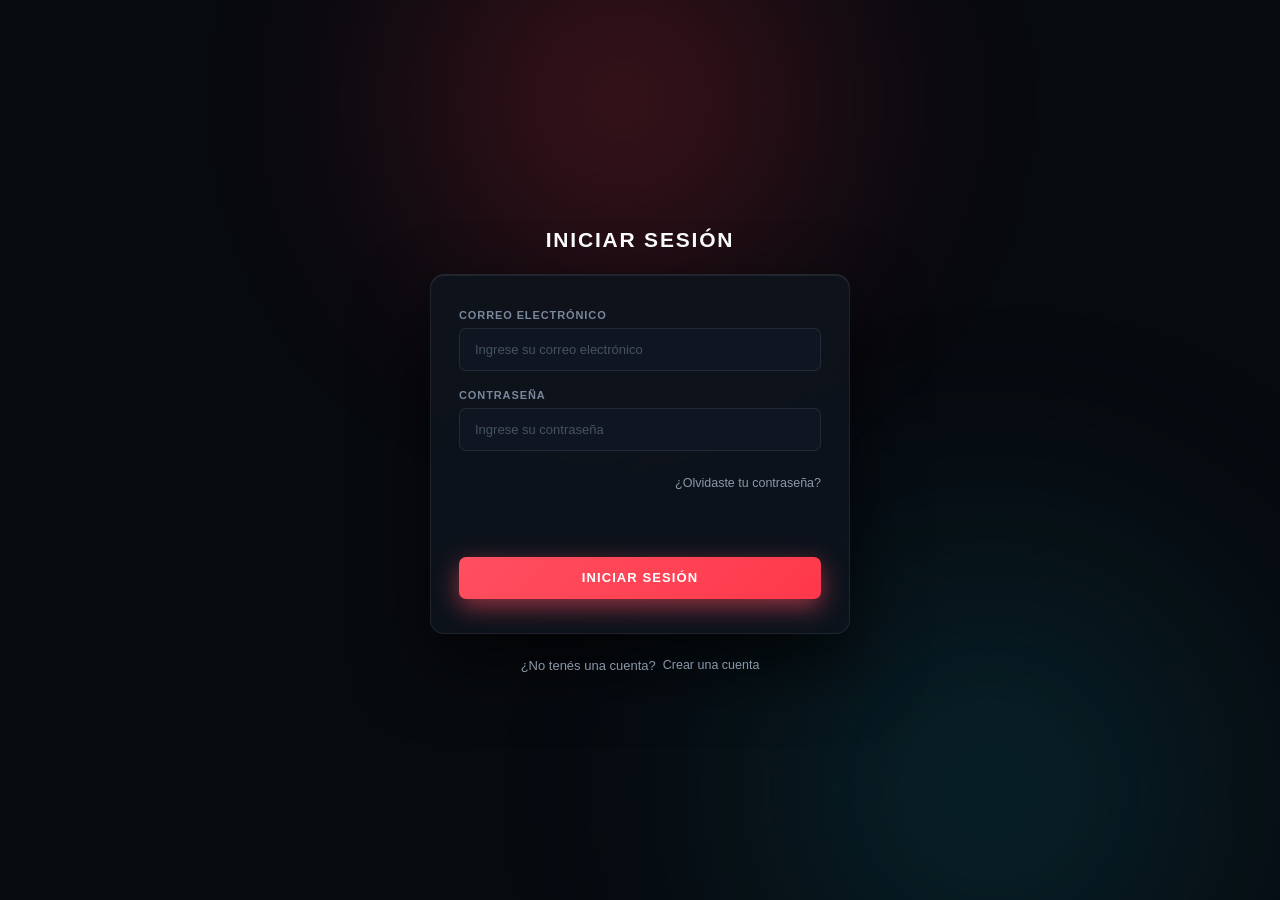
<file: frontend/index.html>
<!DOCTYPE html>
<html lang="es">
<head>
    <meta charset="UTF-8">
    <meta name="viewport" content="width=device-width, initial-scale=1.0">
    <title>RappiYa - Inicio de sesión</title>
    <link rel="stylesheet" href="css/style.css">
</head>
<body>
    <header>
        <h1>Iniciar sesión</h1>
    </header>
    <main>
        <div class="form">
            <form id="loginForm" novalidate>
                <label for="email">Correo electrónico</label>
                <input type="email" id="email" name="email" placeholder="Ingrese su correo electrónico">
                <span class="error-msg" id="error-email"></span>

                <label for="password">Contraseña</label>
                <input type="password" id="password" name="password" placeholder="Ingrese su contraseña">
                <span class="error-msg" id="error-password"></span>

                <div class="forgot-password">
                    <a href="recuperarpass.html">¿Olvidaste tu contraseña?</a>
                </div>

                <p id="mensaje"></p>

                <button type="submit">Iniciar sesión</button>
            </form>
        </div>
        <div class="account-link">
            <span>¿No tenés una cuenta?</span>
            <a href="registro.html">Crear una cuenta</a>
        </div>
    </main>
    <footer></footer>

    <script src="js/api.js"></script>
<script>
        const formulario = document.getElementById("loginForm");
        const mensajeGeneral = document.getElementById("mensaje");

        const inputEmail = document.getElementById("email");
        const inputPassword = document.getElementById("password");

        const errorEmail = document.getElementById("error-email");
        const errorPassword = document.getElementById("error-password");

        function mostrarError(input, span, texto) {
            input.classList.add("input-error");
            span.textContent = texto;
            span.classList.add("activo");
        }

        function limpiarError(input, span) {
            input.classList.remove("input-error");
            span.textContent = "";
            span.classList.remove("activo");
        }

        inputEmail.addEventListener("input", () => limpiarError(inputEmail, errorEmail));
        inputPassword.addEventListener("input", () => limpiarError(inputPassword, errorPassword));

        formulario.addEventListener("submit", async (event) => {
            event.preventDefault();
            mensajeGeneral.textContent = "";
            mensajeGeneral.className = "";

            let hayErrores = false;

            if (inputEmail.value.trim() === "") {
                mostrarError(inputEmail, errorEmail, "Ingresá tu correo electrónico");
                hayErrores = true;
            }

            if (inputPassword.value === "") {
                mostrarError(inputPassword, errorPassword, "Ingresá tu contraseña");
                hayErrores = true;
            }

            if (hayErrores) return;

            try {
                const respuesta = await apiFetch(`${window.RAPPIYA_API}/login`, {
                    method: "POST",
                    headers: { "Content-Type": "application/json" },
                    body: JSON.stringify({
                        email: inputEmail.value.trim(),
                        password: inputPassword.value
                    })
                });

                const datos = await respuesta.json();

                if (datos.success) {
                    mensajeGeneral.className = "exito";
                    mensajeGeneral.textContent = `¡Bienvenido/a, ${datos.usuario.nombre}! Redirigiendo...`;
                    sessionStorage.setItem("usuario", JSON.stringify(datos.usuario));
                    formulario.reset();
                    setTimeout(() => {
                        window.location.href = "panel.html";
                    }, 1000);
                } else {
                    mensajeGeneral.className = "error";
                    mensajeGeneral.textContent = datos.message;
                    inputPassword.value = "";
                }
            } catch (error) {
                mensajeGeneral.className = "error";
                mensajeGeneral.textContent = "No se pudo conectar con el servidor";
            }
        });
    </script>
</body>
</html>
</file>
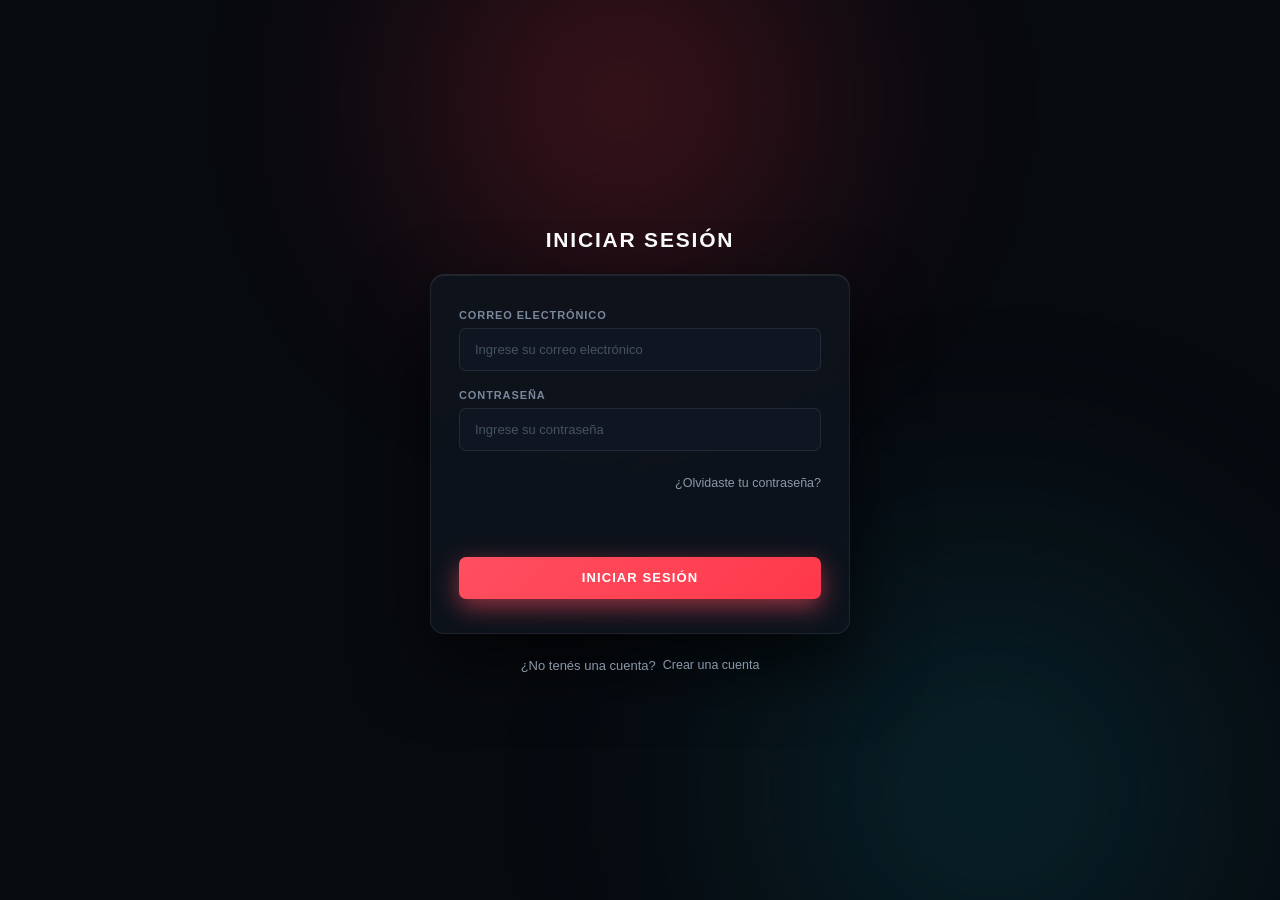
<file: home/index.html>
<!DOCTYPE html>
<html lang="es">
<head>
    <meta charset="UTF-8">
    <meta name="viewport" content="width=device-width, initial-scale=1.0">
    <title>RappiYa - Inicio de sesión</title>
    <link rel="stylesheet" href="style.css">
</head>
<body>
    <header>
        <h1>Iniciar sesión</h1>
    </header>
    <main>
        <div class="form">
            <form id="loginForm" novalidate>
                <label for="email">Correo electrónico</label>
                <input type="email" id="email" name="email" placeholder="Ingrese su correo electrónico">
                <span class="error-msg" id="error-email"></span>

                <label for="password">Contraseña</label>
                <input type="password" id="password" name="password" placeholder="Ingrese su contraseña">
                <span class="error-msg" id="error-password"></span>

                <div class="forgot-password">
                    <a href="recuperarpass.html">¿Olvidaste tu contraseña?</a>
                </div>

                <p id="mensaje"></p>

                <button type="submit">Iniciar sesión</button>
            </form>
        </div>
        <div class="account-link">
            <span>¿No tenés una cuenta?</span>
            <a href="registro.html">Crear una cuenta</a>
        </div>
    </main>
    <footer></footer>

    <script>
        const formulario = document.getElementById("loginForm");
        const mensajeGeneral = document.getElementById("mensaje");

        const inputEmail = document.getElementById("email");
        const inputPassword = document.getElementById("password");

        const errorEmail = document.getElementById("error-email");
        const errorPassword = document.getElementById("error-password");

        function mostrarError(input, span, texto) {
            input.classList.add("input-error");
            span.textContent = texto;
            span.classList.add("activo");
        }

        function limpiarError(input, span) {
            input.classList.remove("input-error");
            span.textContent = "";
            span.classList.remove("activo");
        }

        inputEmail.addEventListener("input", () => limpiarError(inputEmail, errorEmail));
        inputPassword.addEventListener("input", () => limpiarError(inputPassword, errorPassword));

        formulario.addEventListener("submit", async (event) => {
            event.preventDefault();
            mensajeGeneral.textContent = "";
            mensajeGeneral.className = "";

            let hayErrores = false;

            if (inputEmail.value.trim() === "") {
                mostrarError(inputEmail, errorEmail, "Ingresá tu correo electrónico");
                hayErrores = true;
            }

            if (inputPassword.value === "") {
                mostrarError(inputPassword, errorPassword, "Ingresá tu contraseña");
                hayErrores = true;
            }

            if (hayErrores) return;

            try {
                const respuesta = await fetch("http://localhost:3000/login", {
                    method: "POST",
                    headers: { "Content-Type": "application/json" },
                    body: JSON.stringify({
                        email: inputEmail.value.trim(),
                        password: inputPassword.value
                    })
                });

                const datos = await respuesta.json();

                if (datos.success) {
                    mensajeGeneral.className = "exito";
                    mensajeGeneral.textContent = `¡Bienvenido/a, ${datos.usuario.nombre}!`;
                    sessionStorage.setItem("usuario", JSON.stringify(datos.usuario));
                    formulario.reset();
                } else {
                    mensajeGeneral.className = "error";
                    mensajeGeneral.textContent = datos.message;
                    inputPassword.value = "";
                }
            } catch (error) {
                mensajeGeneral.className = "error";
                mensajeGeneral.textContent = "No se pudo conectar con el servidor";
            }
        });
    </script>
</body>
</html>
</file>
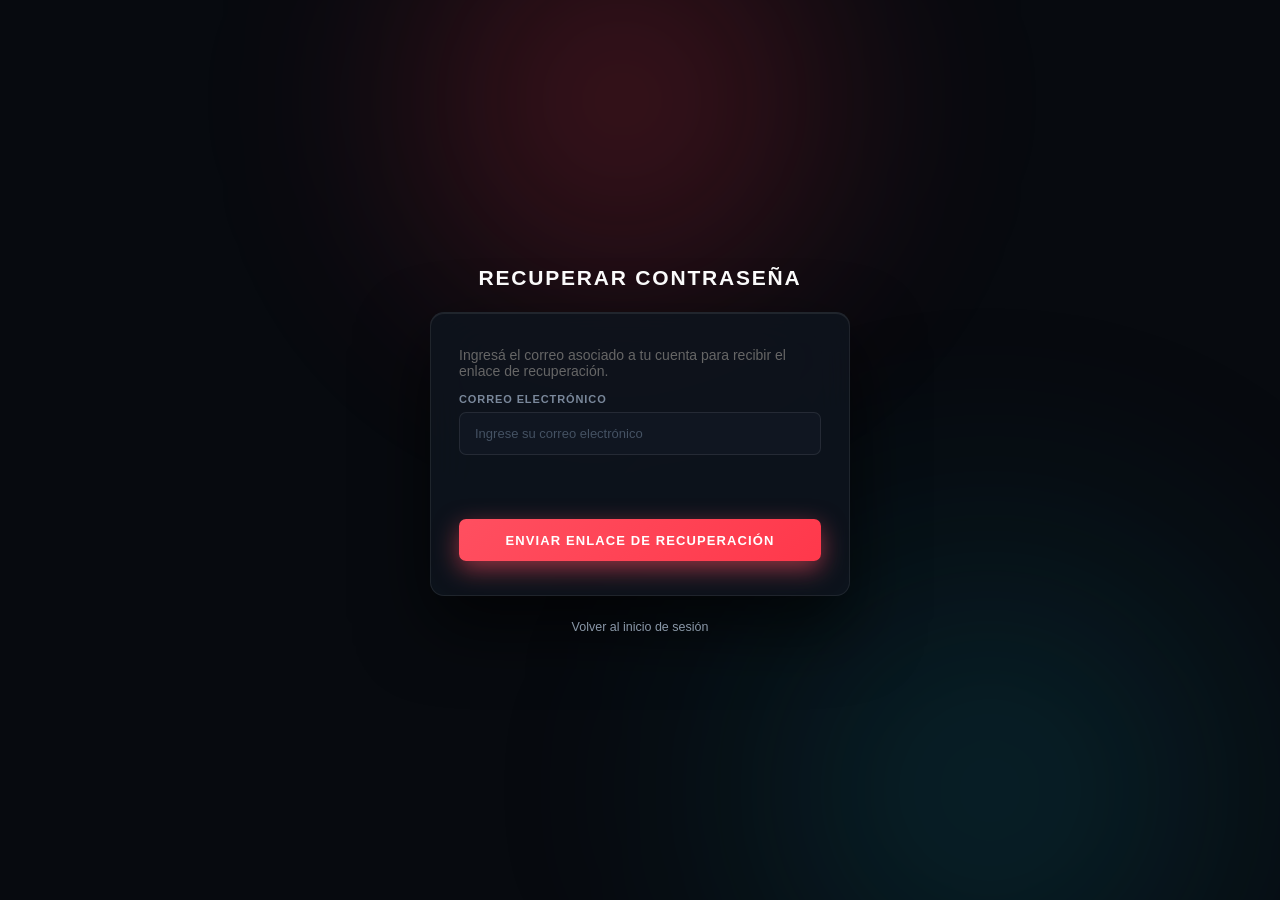
<file: frontend/recuperarpass.html>
<!DOCTYPE html>
<html lang="es">
<head>
    <meta charset="UTF-8">
    <meta name="viewport" content="width=device-width, initial-scale=1.0">
    <title>RappiYa - Recuperar contraseña</title>
    <link rel="stylesheet" href="css/style.css">
</head>
<body>
    <header>
        <h1>Recuperar contraseña</h1>
    </header>
    <main>
        <div class="form">
            <form id="recuperarForm" novalidate>
                <p style="font-size: 14px; margin-top: 0; color: #666;">
                    Ingresá el correo asociado a tu cuenta para recibir el enlace de recuperación.
                </p>
                <label for="email">Correo electrónico</label>
                <input type="email" id="email" name="email" placeholder="Ingrese su correo electrónico">
                <span class="error-msg" id="error-email"></span>

                <p id="mensaje"></p>

                <button type="submit">Enviar enlace de recuperación</button>
            </form>
        </div>
        <div class="account-link">
            <a href="index.html">Volver al inicio de sesión</a>
        </div>
    </main>
    <footer></footer>

    <script src="js/api.js"></script>
<script>
        const formulario = document.getElementById("recuperarForm");
        const mensajeGeneral = document.getElementById("mensaje");
        const inputEmail = document.getElementById("email");
        const errorEmail = document.getElementById("error-email");

        inputEmail.addEventListener("input", () => {
            inputEmail.classList.remove("input-error");
            errorEmail.textContent = "";
            errorEmail.classList.remove("activo");
        });

        formulario.addEventListener("submit", async (event) => {
            event.preventDefault();
            mensajeGeneral.textContent = "";
            mensajeGeneral.className = "";

            const correo = inputEmail.value.trim();
            const patronEmail = /^[\w\.-]+@[\w\.-]+\.\w+$/;

            if (correo === "") {
                inputEmail.classList.add("input-error");
                errorEmail.textContent = "Ingresá un correo electrónico";
                errorEmail.classList.add("activo");
                return;
            }

            if (!patronEmail.test(correo)) {
                inputEmail.classList.add("input-error");
                errorEmail.textContent = "El formato del correo no es válido";
                errorEmail.classList.add("activo");
                return;
            }

            try {
                const respuesta = await apiFetch(`${window.RAPPIYA_API}/recuperar`, {
                    method: "POST",
                    headers: { "Content-Type": "application/json" },
                    body: JSON.stringify({ email: correo })
                });

                const datos = await respuesta.json();
                mensajeGeneral.className = datos.success ? "exito" : "error";
                mensajeGeneral.textContent = datos.message;

                if (datos.success) {
                    formulario.reset();
                }
            } catch (error) {
                mensajeGeneral.className = "error";
                mensajeGeneral.textContent = "No se pudo conectar con el servidor";
            }
        });
    </script>
</body>
</html>
</file>
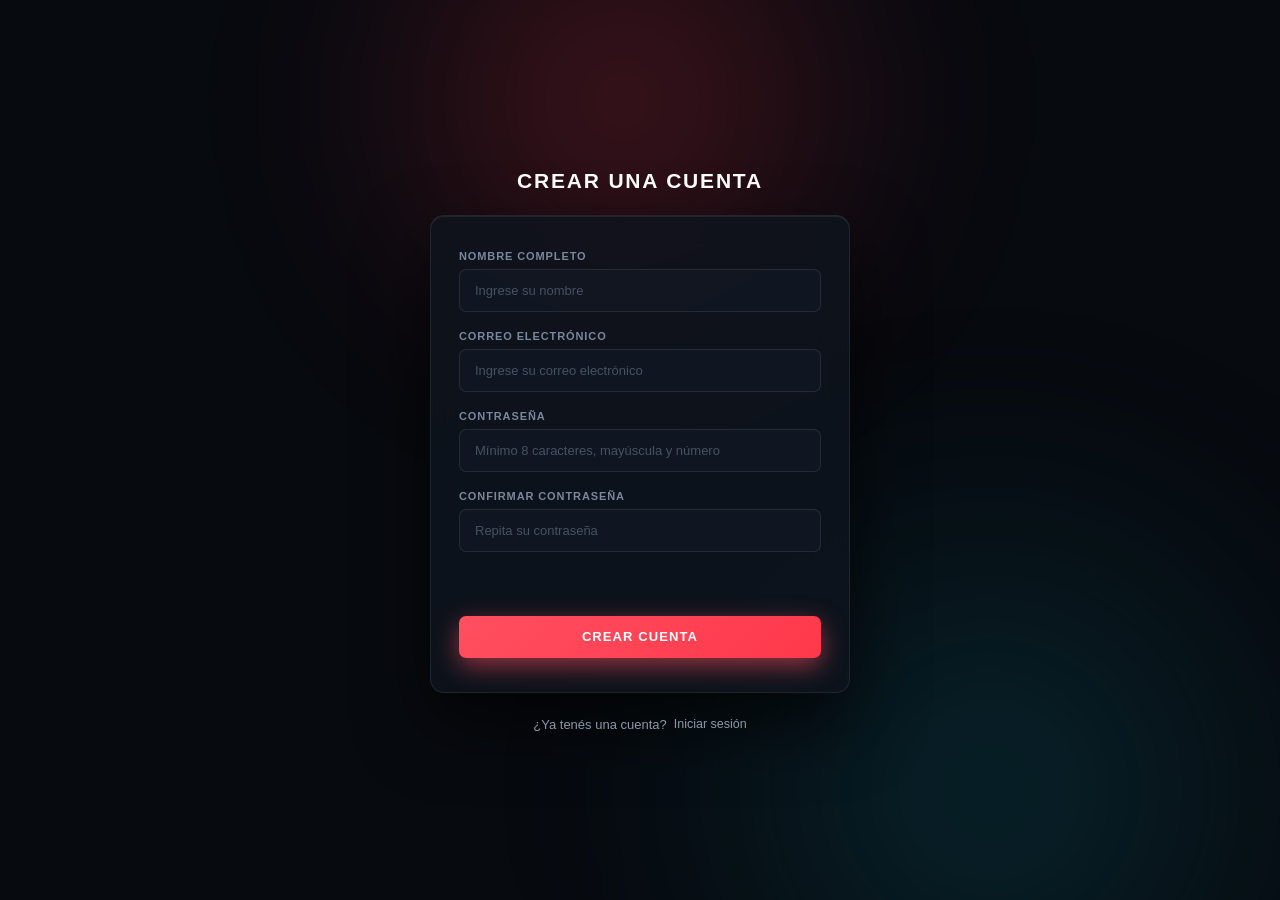
<file: frontend/registro.html>
<!DOCTYPE html>
<html lang="es">
<head>
    <meta charset="UTF-8">
    <meta name="viewport" content="width=device-width, initial-scale=1.0">
    <title>RappiYa - Crear cuenta</title>
    <link rel="stylesheet" href="css/style.css">
</head>
<body>
    <header>
        <h1>Crear una cuenta</h1>
    </header>
    <main>
        <div class="form">
            <!-- novalidate apaga los popups nativos del navegador -->
            <form id="registroForm" novalidate>
                <label for="nombre">Nombre completo</label>
                <input type="text" id="nombre" name="nombre" placeholder="Ingrese su nombre">
                <span class="error-msg" id="error-nombre"></span>

                <label for="email">Correo electrónico</label>
                <input type="email" id="email" name="email" placeholder="Ingrese su correo electrónico">
                <span class="error-msg" id="error-email"></span>

                <label for="password">Contraseña</label>
                <input type="password" id="password" name="password" placeholder="Mínimo 8 caracteres, mayúscula y número">
                <span class="error-msg" id="error-password"></span>

                <label for="confirmPassword">Confirmar contraseña</label>
                <input type="password" id="confirmPassword" name="confirmPassword" placeholder="Repita su contraseña">
                <span class="error-msg" id="error-confirmPassword"></span>

                <p id="mensaje"></p>

                <button type="submit">Crear cuenta</button>
            </form>
        </div>
        <div class="account-link">
            <span>¿Ya tenés una cuenta?</span>
            <a href="index.html">Iniciar sesión</a>
        </div>
    </main>
    <footer></footer>
    <script src="js/api.js"></script>
    <script src="js/registro.js"></script>
</body>
</html>
</file>
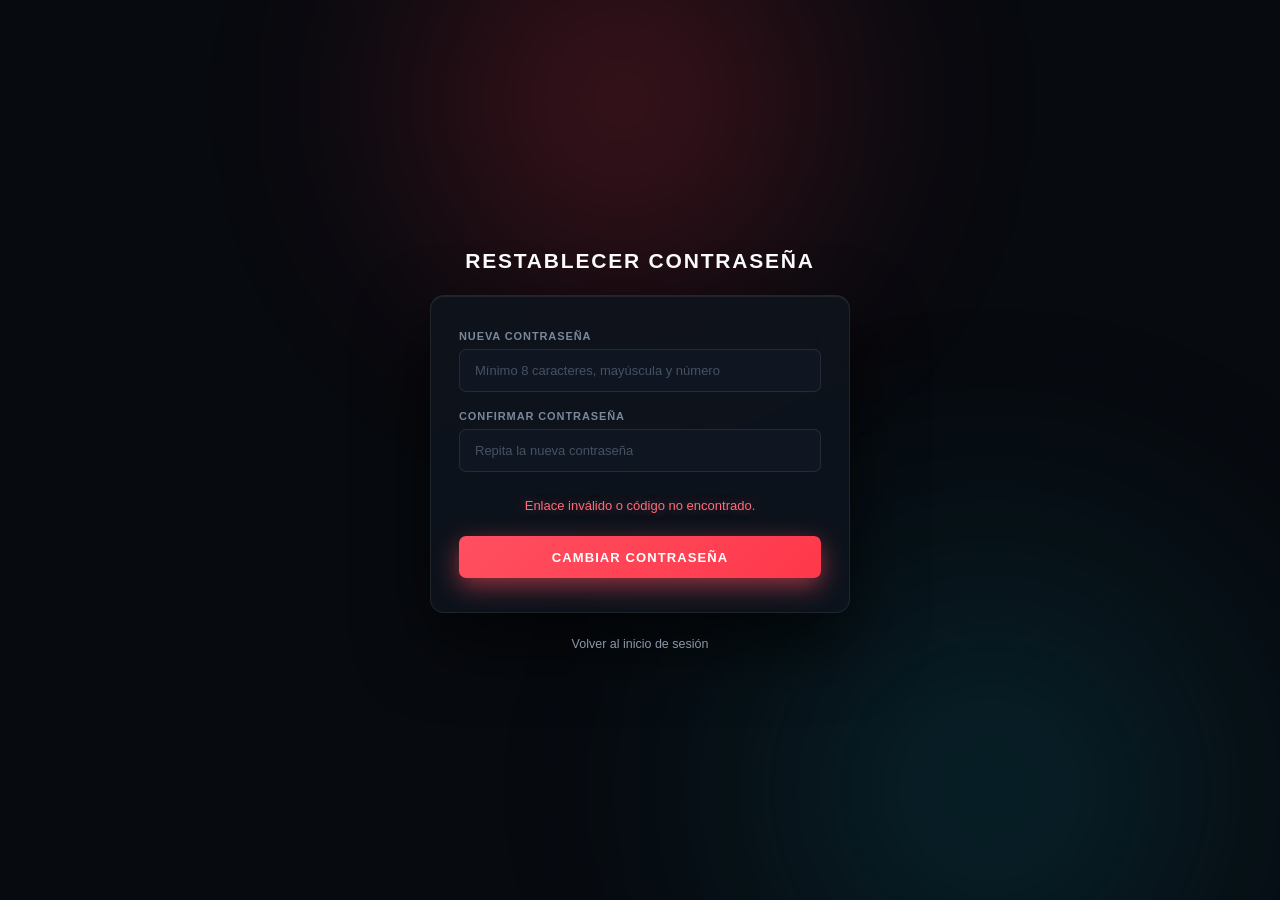
<file: frontend/restablecerpass.html>
<!DOCTYPE html>
<html lang="es">
<head>
    <meta charset="UTF-8">
    <meta name="viewport" content="width=device-width, initial-scale=1.0">
    <title>RappiYa - Restablecer contraseña</title>
    <link rel="stylesheet" href="css/style.css">
</head>
<body>
    <header>
        <h1>Restablecer contraseña</h1>
    </header>
    <main>
        <div class="form">
            <form id="restablecerForm" novalidate>
                <label for="password">Nueva contraseña</label>
                <input type="password" id="password" name="password" placeholder="Mínimo 8 caracteres, mayúscula y número">
                <span class="error-msg" id="error-password"></span>

                <label for="confirmPassword">Confirmar contraseña</label>
                <input type="password" id="confirmPassword" name="confirmPassword" placeholder="Repita la nueva contraseña">
                <span class="error-msg" id="error-confirmPassword"></span>

                <p id="mensaje"></p>

                <button type="submit" id="btnCambiar">Cambiar contraseña</button>
            </form>
        </div>
        <div class="account-link">
            <a href="index.html">Volver al inicio de sesión</a>
        </div>
    </main>
    <footer></footer>

    <script src="js/api.js"></script>
<script>
        const formulario = document.getElementById("restablecerForm");
        const mensajeGeneral = document.getElementById("mensaje");
        const btnCambiar = document.getElementById("btnCambiar");

        const inputPassword = document.getElementById("password");
        const inputConfirmPassword = document.getElementById("confirmPassword");

        const errorPassword = document.getElementById("error-password");
        const errorConfirmPassword = document.getElementById("error-confirmPassword");

        function mostrarError(input, span, texto) {
            input.classList.add("input-error");
            span.textContent = texto;
            span.classList.add("activo");
        }

        function limpiarError(input, span) {
            input.classList.remove("input-error");
            span.textContent = "";
            span.classList.remove("activo");
        }

        inputPassword.addEventListener("input", () => limpiarError(inputPassword, errorPassword));
        inputConfirmPassword.addEventListener("input", () => limpiarError(inputConfirmPassword, errorConfirmPassword));

        const parametros = new URLSearchParams(window.location.search);
        const token = parametros.get("token");
        let enlaceValido = false;
        btnCambiar.disabled = true;

        if (!token) {
            mensajeGeneral.className = "error";
            mensajeGeneral.textContent = "Enlace inválido o código no encontrado.";
            btnCambiar.disabled = true;
        } else {
            mensajeGeneral.textContent = "Verificando enlace...";
            apiFetch(`${window.RAPPIYA_API}/restablecer/validar`, {
                method: "POST",
                headers: { "Content-Type": "application/json" },
                body: JSON.stringify({ token })
            }).then(async (respuesta) => {
                const datos = await respuesta.json();
                enlaceValido = respuesta.ok && datos.success;
                btnCambiar.disabled = !enlaceValido;
                mensajeGeneral.className = enlaceValido ? "" : "error";
                mensajeGeneral.textContent = enlaceValido ? "" : datos.message;
                if (!enlaceValido) {
                    const enlace = document.createElement("a");
                    enlace.href = "recuperarpass.html";
                    enlace.textContent = "Solicitar un enlace nuevo";
                    mensajeGeneral.after(enlace);
                }
            }).catch(() => {
                mensajeGeneral.className = "error";
                mensajeGeneral.textContent = "No se pudo verificar el enlace. Revisá la conexión y recargá la página.";
            });
        }

        formulario.addEventListener("submit", async (event) => {
            event.preventDefault();
            if (!enlaceValido) return;
            mensajeGeneral.textContent = "";
            mensajeGeneral.className = "";

            let hayErrores = false;
            const pass = inputPassword.value;

            if (pass === "") {
                mostrarError(inputPassword, errorPassword, "La contraseña es obligatoria");
                hayErrores = true;
            } else if (pass.length < 8) {
                mostrarError(inputPassword, errorPassword, "Debe tener al menos 8 caracteres");
                hayErrores = true;
            } else if (!/[A-Z]/.test(pass)) {
                mostrarError(inputPassword, errorPassword, "Debe incluir al menos una mayúscula");
                hayErrores = true;
            } else if (!/[0-9]/.test(pass)) {
                mostrarError(inputPassword, errorPassword, "Debe incluir al menos un número");
                hayErrores = true;
            }

            if (inputConfirmPassword.value === "") {
                mostrarError(inputConfirmPassword, errorConfirmPassword, "Repetí tu nueva contraseña");
                hayErrores = true;
            } else if (pass !== inputConfirmPassword.value) {
                mostrarError(inputConfirmPassword, errorConfirmPassword, "Las contraseñas no coinciden");
                hayErrores = true;
            }

            if (hayErrores) return;

            try {
                const respuesta = await apiFetch(`${window.RAPPIYA_API}/restablecer`, {
                    method: "POST",
                    headers: { "Content-Type": "application/json" },
                    body: JSON.stringify({ token: token, password: pass })
                });

                const datos = await respuesta.json();

                if (datos.success) {
                    mensajeGeneral.className = "exito";
                    mensajeGeneral.textContent = "¡Contraseña actualizada con éxito! Redirigiendo...";
                    formulario.reset();
                    btnCambiar.disabled = true;
                    setTimeout(() => {
                        window.location.href = "index.html";
                    }, 2000);
                } else {
                    mensajeGeneral.className = "error";
                    mensajeGeneral.textContent = datos.message;
                }
            } catch (error) {
                mensajeGeneral.className = "error";
                mensajeGeneral.textContent = "No se pudo conectar con el servidor";
            }
        });
    </script>
</body>
</html>
</file>
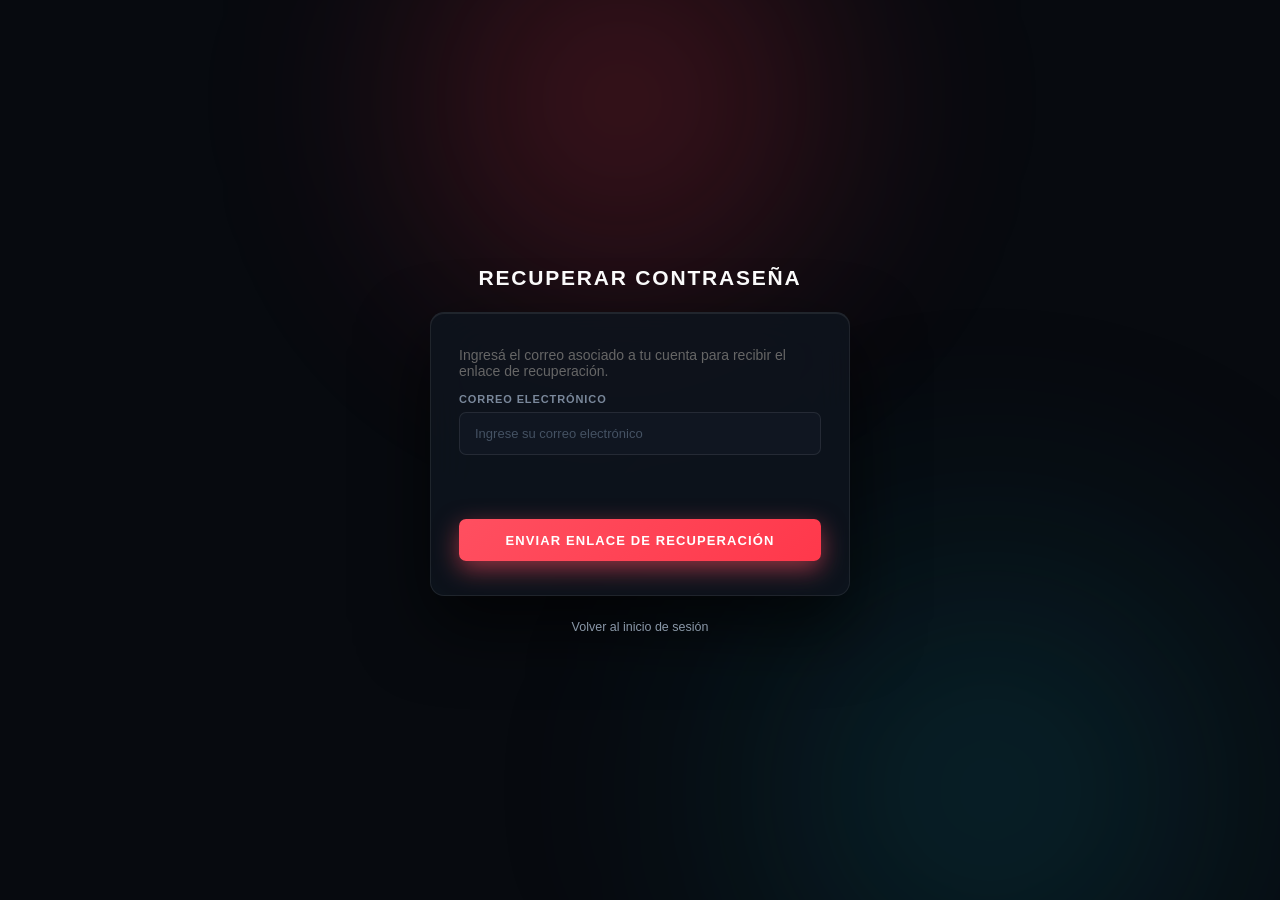
<file: home/recuperarpass.html>
<!DOCTYPE html>
<html lang="es">
<head>
    <meta charset="UTF-8">
    <meta name="viewport" content="width=device-width, initial-scale=1.0">
    <title>RappiYa - Recuperar contraseña</title>
    <link rel="stylesheet" href="style.css">
</head>
<body>
    <header>
        <h1>Recuperar contraseña</h1>
    </header>
    <main>
        <div class="form">
            <form id="recuperarForm" novalidate>
                <p style="font-size: 14px; margin-top: 0; color: #666;">
                    Ingresá el correo asociado a tu cuenta para recibir el enlace de recuperación.
                </p>
                <label for="email">Correo electrónico</label>
                <input type="email" id="email" name="email" placeholder="Ingrese su correo electrónico">
                <span class="error-msg" id="error-email"></span>

                <p id="mensaje"></p>

                <button type="submit">Enviar enlace de recuperación</button>
            </form>
        </div>
        <div class="account-link">
            <a href="index.html">Volver al inicio de sesión</a>
        </div>
    </main>
    <footer></footer>

    <script>
        const formulario = document.getElementById("recuperarForm");
        const mensajeGeneral = document.getElementById("mensaje");
        const inputEmail = document.getElementById("email");
        const errorEmail = document.getElementById("error-email");

        inputEmail.addEventListener("input", () => {
            inputEmail.classList.remove("input-error");
            errorEmail.textContent = "";
            errorEmail.classList.remove("activo");
        });

        formulario.addEventListener("submit", async (event) => {
            event.preventDefault();
            mensajeGeneral.textContent = "";
            mensajeGeneral.className = "";

            const correo = inputEmail.value.trim();
            const patronEmail = /^[\w\.-]+@[\w\.-]+\.\w+$/;

            if (correo === "") {
                inputEmail.classList.add("input-error");
                errorEmail.textContent = "Ingresá un correo electrónico";
                errorEmail.classList.add("activo");
                return;
            }

            if (!patronEmail.test(correo)) {
                inputEmail.classList.add("input-error");
                errorEmail.textContent = "El formato del correo no es válido";
                errorEmail.classList.add("activo");
                return;
            }

            try {
                const respuesta = await fetch("http://localhost:3000/recuperar", {
                    method: "POST",
                    headers: { "Content-Type": "application/json" },
                    body: JSON.stringify({ email: correo })
                });

                const datos = await respuesta.json();
                mensajeGeneral.className = datos.success ? "exito" : "error";
                mensajeGeneral.textContent = datos.message;

                if (datos.success) {
                    formulario.reset();
                }
            } catch (error) {
                mensajeGeneral.className = "error";
                mensajeGeneral.textContent = "No se pudo conectar con el servidor";
            }
        });
    </script>
</body>
</html>
</file>
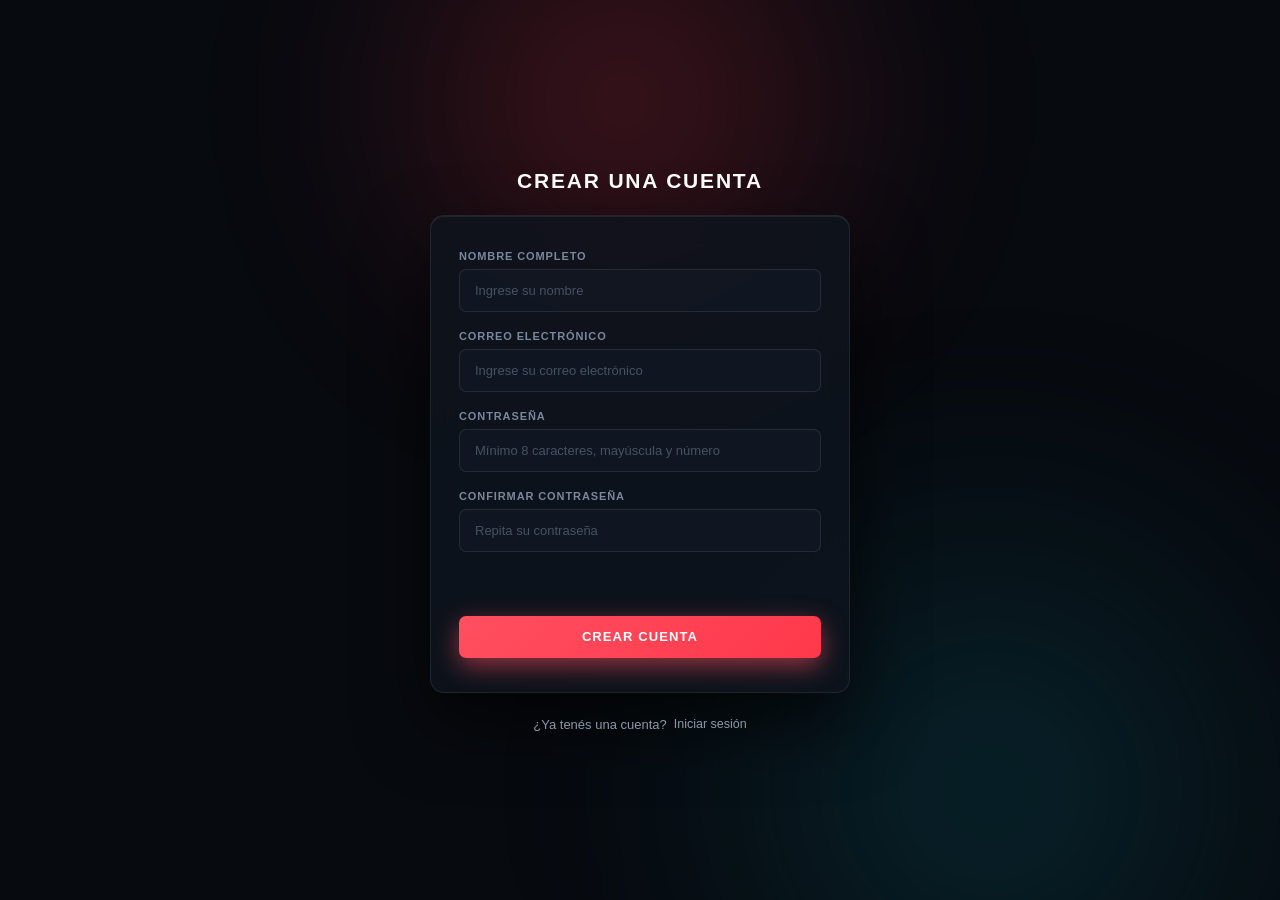
<file: home/registro.html>
<!DOCTYPE html>
<html lang="es">
<head>
    <meta charset="UTF-8">
    <meta name="viewport" content="width=device-width, initial-scale=1.0">
    <title>RappiYa - Crear cuenta</title>
    <link rel="stylesheet" href="style.css">
</head>
<body>
    <header>
        <h1>Crear una cuenta</h1>
    </header>
    <main>
        <div class="form">
            <!-- novalidate apaga los popups nativos del navegador -->
            <form id="registroForm" novalidate>
                <label for="nombre">Nombre completo</label>
                <input type="text" id="nombre" name="nombre" placeholder="Ingrese su nombre">
                <span class="error-msg" id="error-nombre"></span>

                <label for="email">Correo electrónico</label>
                <input type="email" id="email" name="email" placeholder="Ingrese su correo electrónico">
                <span class="error-msg" id="error-email"></span>

                <label for="password">Contraseña</label>
                <input type="password" id="password" name="password" placeholder="Mínimo 8 caracteres, mayúscula y número">
                <span class="error-msg" id="error-password"></span>

                <label for="confirmPassword">Confirmar contraseña</label>
                <input type="password" id="confirmPassword" name="confirmPassword" placeholder="Repita su contraseña">
                <span class="error-msg" id="error-confirmPassword"></span>

                <p id="mensaje"></p>

                <button type="submit">Crear cuenta</button>
            </form>
        </div>
        <div class="account-link">
            <span>¿Ya tenés una cuenta?</span>
            <a href="index.html">Iniciar sesión</a>
        </div>
    </main>
    <footer></footer>
    <script src="registro.js"></script>
</body>
</html>
</file>
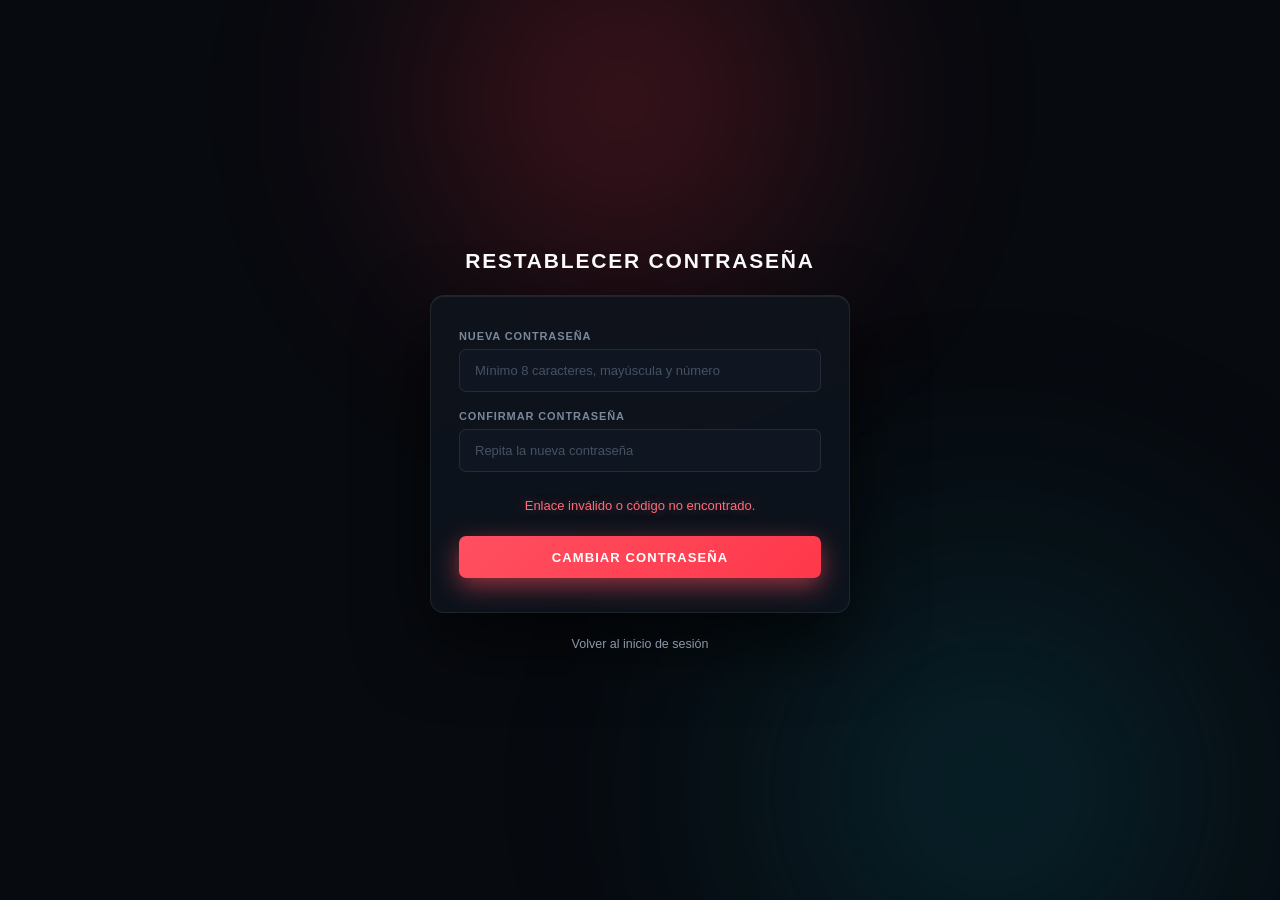
<file: home/restablecerpass.html>
<!DOCTYPE html>
<html lang="es">
<head>
    <meta charset="UTF-8">
    <meta name="viewport" content="width=device-width, initial-scale=1.0">
    <title>RappiYa - Restablecer contraseña</title>
    <link rel="stylesheet" href="style.css">
</head>
<body>
    <header>
        <h1>Restablecer contraseña</h1>
    </header>
    <main>
        <div class="form">
            <form id="restablecerForm" novalidate>
                <label for="password">Nueva contraseña</label>
                <input type="password" id="password" name="password" placeholder="Mínimo 8 caracteres, mayúscula y número">
                <span class="error-msg" id="error-password"></span>

                <label for="confirmPassword">Confirmar contraseña</label>
                <input type="password" id="confirmPassword" name="confirmPassword" placeholder="Repita la nueva contraseña">
                <span class="error-msg" id="error-confirmPassword"></span>

                <p id="mensaje"></p>

                <button type="submit" id="btnCambiar">Cambiar contraseña</button>
            </form>
        </div>
        <div class="account-link">
            <a href="index.html">Volver al inicio de sesión</a>
        </div>
    </main>
    <footer></footer>

    <script>
        const formulario = document.getElementById("restablecerForm");
        const mensajeGeneral = document.getElementById("mensaje");
        const btnCambiar = document.getElementById("btnCambiar");

        const inputPassword = document.getElementById("password");
        const inputConfirmPassword = document.getElementById("confirmPassword");

        const errorPassword = document.getElementById("error-password");
        const errorConfirmPassword = document.getElementById("error-confirmPassword");

        function mostrarError(input, span, texto) {
            input.classList.add("input-error");
            span.textContent = texto;
            span.classList.add("activo");
        }

        function limpiarError(input, span) {
            input.classList.remove("input-error");
            span.textContent = "";
            span.classList.remove("activo");
        }

        inputPassword.addEventListener("input", () => limpiarError(inputPassword, errorPassword));
        inputConfirmPassword.addEventListener("input", () => limpiarError(inputConfirmPassword, errorConfirmPassword));

        const parametros = new URLSearchParams(window.location.search);
        const token = parametros.get("token");

        if (!token) {
            mensajeGeneral.className = "error";
            mensajeGeneral.textContent = "Enlace inválido o código no encontrado.";
            btnCambiar.disabled = true;
        }

        formulario.addEventListener("submit", async (event) => {
            event.preventDefault();
            mensajeGeneral.textContent = "";
            mensajeGeneral.className = "";

            let hayErrores = false;
            const pass = inputPassword.value;

            if (pass === "") {
                mostrarError(inputPassword, errorPassword, "La contraseña es obligatoria");
                hayErrores = true;
            } else if (pass.length < 8) {
                mostrarError(inputPassword, errorPassword, "Debe tener al menos 8 caracteres");
                hayErrores = true;
            } else if (!/[A-Z]/.test(pass)) {
                mostrarError(inputPassword, errorPassword, "Debe incluir al menos una mayúscula");
                hayErrores = true;
            } else if (!/[0-9]/.test(pass)) {
                mostrarError(inputPassword, errorPassword, "Debe incluir al menos un número");
                hayErrores = true;
            }

            if (inputConfirmPassword.value === "") {
                mostrarError(inputConfirmPassword, errorConfirmPassword, "Repetí tu nueva contraseña");
                hayErrores = true;
            } else if (pass !== inputConfirmPassword.value) {
                mostrarError(inputConfirmPassword, errorConfirmPassword, "Las contraseñas no coinciden");
                hayErrores = true;
            }

            if (hayErrores) return;

            try {
                const respuesta = await fetch("http://localhost:3000/restablecer", {
                    method: "POST",
                    headers: { "Content-Type": "application/json" },
                    body: JSON.stringify({ token: token, password: pass })
                });

                const datos = await respuesta.json();

                if (datos.success) {
                    mensajeGeneral.className = "exito";
                    mensajeGeneral.textContent = "¡Contraseña actualizada con éxito! Redirigiendo...";
                    formulario.reset();
                    btnCambiar.disabled = true;
                    setTimeout(() => {
                        window.location.href = "index.html";
                    }, 2000);
                } else {
                    mensajeGeneral.className = "error";
                    mensajeGeneral.textContent = datos.message;
                }
            } catch (error) {
                mensajeGeneral.className = "error";
                mensajeGeneral.textContent = "No se pudo conectar con el servidor";
            }
        });
    </script>
</body>
</html>
</file>
<file: frontend/css/style.css>
:root {
    --bg-base: #070a0f;
    --card-surface: rgba(14, 20, 29, 0.88);
    --card-border: rgba(255, 255, 255, 0.08);
    --input-surface: rgba(18, 25, 36, 0.75);
    --input-border: rgba(255, 255, 255, 0.09);
    --input-focus-border: #ff4d5e;
    --texto-titulo: #ffffff;
    --texto-etiqueta: #7a889b;
    --texto-placeholder: #455263;
    --texto-principal: #f3f6fa;
    --texto-enlace: #8a98a8;
    --coral-primario: #ff4f60;
    --coral-secundario: #ff384b;
    --coral-glow: rgba(255, 79, 96, 0.55);
    --coral-glow-intenso: rgba(255, 79, 96, 0.85);
    --aura-roja: rgba(230, 45, 66, 0.42);
    --aura-teal: rgba(12, 110, 128, 0.38);
    --ease-elastic: cubic-bezier(0.16, 1, 0.3, 1);
    --ease-smooth: cubic-bezier(0.4, 0, 0.2, 1);
    --trans-fast: 0.2s var(--ease-smooth);
    --trans-medium: 0.35s var(--ease-elastic);
}

* { box-sizing: border-box; }

body {
    margin: 0;
    min-height: 100vh;
    font-family: -apple-system, BlinkMacSystemFont, "Segoe UI", Roboto, sans-serif;
    background-color: var(--bg-base);
    color: var(--texto-principal);
    display: flex;
    flex-direction: column;
    justify-content: center;
    align-items: center;
    position: relative;
    overflow-x: hidden;
    padding: 24px;
}

body::before {
    content: "";
    position: fixed;
    width: 680px;
    height: 680px;
    top: -240px;
    left: 22%;
    background: radial-gradient(circle at center, var(--aura-roja) 0%, rgba(230, 45, 66, 0.1) 45%, transparent 70%);
    filter: blur(90px);
    opacity: 0.75;
    pointer-events: none;
    z-index: 0;
    animation: derivaLuzRoja 14s var(--ease-smooth) infinite alternate;
}

body::after {
    content: "";
    position: fixed;
    width: 780px;
    height: 780px;
    bottom: -280px;
    right: -100px;
    background: radial-gradient(circle at center, var(--aura-teal) 0%, rgba(12, 110, 128, 0.08) 50%, transparent 75%);
    filter: blur(100px);
    opacity: 0.8;
    pointer-events: none;
    z-index: 0;
    animation: derivaLuzTeal 18s var(--ease-smooth) infinite alternate;
}

@keyframes derivaLuzRoja {
    0% { transform: translate(0, 0) scale(1); }
    100% { transform: translate(30px, 35px) scale(1.08); }
}

@keyframes derivaLuzTeal {
    0% { transform: translate(0, 0) scale(1); }
    100% { transform: translate(-40px, -30px) scale(1.1); }
}

header {
    text-align: center;
    margin-bottom: 22px;
    z-index: 1;
    animation: bajarTitulo 0.7s var(--ease-elastic) both;
}

@keyframes bajarTitulo {
    from { opacity: 0; transform: translateY(-16px); }
    to { opacity: 1; transform: translateY(0); }
}

header h1 {
    margin: 0;
    color: var(--texto-titulo);
    font-size: 21px;
    font-weight: 700;
    letter-spacing: 1.8px;
    text-transform: uppercase;
    display: inline-flex;
    align-items: center;
    gap: 14px;
}

.dot-container {
    position: relative;
    display: inline-flex;
    justify-content: center;
    align-items: center;
    width: 12px;
    height: 12px;
}

.dot {
    width: 8px;
    height: 8px;
    background-color: var(--coral-primario);
    border-radius: 50%;
    box-shadow: 0 0 10px var(--coral-primario), 0 0 20px var(--coral-glow);
    z-index: 2;
    transition: transform var(--trans-fast);
}

.dot-container::after {
    content: "";
    position: absolute;
    width: 8px;
    height: 8px;
    border-radius: 50%;
    background-color: var(--coral-primario);
    z-index: 1;
    animation: ondaRadar 2.4s cubic-bezier(0.215, 0.61, 0.355, 1) infinite;
}

@keyframes ondaRadar {
    0% { transform: scale(1); opacity: 0.8; }
    70%, 100% { transform: scale(3.5); opacity: 0; }
}

main {
    width: 100%;
    max-width: 420px;
    display: flex;
    flex-direction: column;
    align-items: center;
    z-index: 1;
    animation: entradaCard 0.75s var(--ease-elastic) 0.12s both;
}

@keyframes entradaCard {
    from { opacity: 0; transform: translateY(28px) scale(0.96); }
    to { opacity: 1; transform: translateY(0) scale(1); }
}

.form {
    width: 100%;
    padding: 34px 28px;
    background: var(--card-surface);
    border: 1px solid var(--card-border);
    border-radius: 14px;
    backdrop-filter: blur(24px) saturate(160%);
    -webkit-backdrop-filter: blur(24px) saturate(160%);
    box-shadow: 0 30px 70px rgba(0, 0, 0, 0.65), inset 0 1px 0 rgba(255, 255, 255, 0.08);
    transition: border-color var(--trans-medium), box-shadow var(--trans-medium);
}

.form:hover {
    border-color: rgba(255, 255, 255, 0.14);
    box-shadow: 0 35px 80px rgba(0, 0, 0, 0.75), inset 0 1px 0 rgba(255, 255, 255, 0.12);
}

form { display: flex; flex-direction: column; }

label {
    margin-bottom: 7px;
    color: var(--texto-etiqueta);
    font-size: 11px;
    font-weight: 700;
    letter-spacing: 0.9px;
    text-transform: uppercase;
    transition: color var(--trans-fast), transform var(--trans-fast);
}

input {
    width: 100%;
    padding: 13px 15px;
    margin-bottom: 6px;
    border: 1px solid var(--input-border);
    border-radius: 7px;
    background-color: var(--input-surface);
    color: var(--texto-principal);
    font-size: 13.5px;
    outline: none;
    transform: translateZ(0);
    transition: border-color 0.25s var(--ease-smooth), background-color 0.25s var(--ease-smooth), box-shadow 0.25s var(--ease-smooth), transform 0.25s var(--ease-elastic);
}

input::placeholder {
    color: var(--texto-placeholder);
    font-size: 13px;
    transition: opacity 0.2s ease, transform 0.2s ease;
}

input:hover {
    border-color: rgba(255, 255, 255, 0.18);
    background-color: rgba(22, 31, 44, 0.85);
}

input:focus {
    border-color: var(--input-focus-border);
    background-color: rgba(24, 34, 48, 0.95);
    transform: translateY(-1px);
    box-shadow: 0 0 0 3px rgba(255, 79, 96, 0.18), 0 8px 20px rgba(255, 79, 96, 0.12);
}

input:focus::placeholder { opacity: 0.5; transform: translateX(3px); }

.error-msg {
    color: #ff6b7a;
    font-size: 11px;
    font-weight: 500;
    letter-spacing: 0.2px;
    text-align: left;
    max-height: 0;
    opacity: 0;
    transform: translateY(-6px);
    overflow: hidden;
    margin-bottom: 12px;
    transition: max-height 0.3s cubic-bezier(0, 1, 0, 1), opacity 0.25s var(--ease-smooth), transform 0.25s var(--ease-elastic), margin 0.25s ease;
}

.error-msg.activo {
    max-height: 40px;
    opacity: 1;
    transform: translateY(0);
    margin-top: 4px;
    margin-bottom: 14px;
    transition: max-height 0.35s ease-in-out, opacity 0.3s var(--ease-smooth), transform 0.3s var(--ease-elastic);
}

input.input-error {
    border-color: #ff4f60 !important;
    background-color: rgba(255, 79, 96, 0.08) !important;
    box-shadow: 0 0 12px rgba(255, 79, 96, 0.25) !important;
    animation: sacudidaSuave 0.38s var(--ease-smooth);
}

@keyframes sacudidaSuave {
    0%, 100% { transform: translateX(0); }
    20% { transform: translateX(-6px); }
    40% { transform: translateX(5px); }
    60% { transform: translateX(-3px); }
    80% { transform: translateX(2px); }
}

button[type="submit"] {
    position: relative;
    width: 100%;
    padding: 13.5px;
    margin-top: 6px;
    border: none;
    border-radius: 7px;
    background: linear-gradient(135deg, var(--coral-primario) 0%, var(--coral-secundario) 100%);
    color: #ffffff;
    font-size: 13px;
    font-weight: 700;
    letter-spacing: 1.1px;
    text-transform: uppercase;
    cursor: pointer;
    overflow: hidden;
    transform: translateZ(0);
    box-shadow: 0 8px 24px var(--coral-glow);
    transition: transform 0.22s var(--ease-elastic), box-shadow 0.25s var(--ease-smooth), background 0.3s ease;
}

button[type="submit"]::before {
    content: "";
    position: absolute;
    top: 0;
    left: -120%;
    width: 60%;
    height: 100%;
    background: linear-gradient(90deg, transparent, rgba(255, 255, 255, 0.32), transparent);
    transform: skewX(-20deg);
    transition: left 0.65s cubic-bezier(0.19, 1, 0.22, 1);
}

button[type="submit"]:hover {
    transform: translateY(-2.5px);
    box-shadow: 0 14px 34px var(--coral-glow-intenso), 0 0 25px rgba(255, 79, 96, 0.45);
}

button[type="submit"]:hover::before { left: 150%; }

button[type="submit"]:active {
    transform: translateY(1.5px) scale(0.985);
    box-shadow: 0 4px 14px var(--coral-glow);
    transition: transform 0.08s ease, box-shadow 0.08s ease;
}

.forgot-password { margin: 4px 0 20px; text-align: right; }

.forgot-password a, .account-link a {
    position: relative;
    color: var(--texto-enlace);
    font-size: 12.5px;
    text-decoration: none;
    transition: color 0.25s var(--ease-smooth), text-shadow 0.25s var(--ease-smooth);
}

.forgot-password a::after, .account-link a::after {
    content: "";
    position: absolute;
    bottom: -2px;
    left: 50%;
    width: 0;
    height: 1.5px;
    background-color: var(--coral-primario);
    transition: width 0.25s var(--ease-elastic), left 0.25s var(--ease-elastic);
}

.forgot-password a:hover, .account-link a:hover {
    color: #ffffff;
    text-shadow: 0 0 10px rgba(255, 255, 255, 0.5);
}

.forgot-password a:hover::after, .account-link a:hover::after { width: 100%; left: 0; }

.account-link {
    margin-top: 24px;
    display: flex;
    justify-content: center;
    align-items: center;
    gap: 7px;
    font-size: 13px;
    color: var(--texto-enlace);
    animation: fadeInTexto 0.8s var(--ease-elastic) 0.2s both;
}

@keyframes fadeInTexto {
    from { opacity: 0; transform: translateY(8px); }
    to { opacity: 1; transform: translateY(0); }
}

#mensaje {
    margin: 8px 0 14px;
    text-align: center;
    font-size: 13px;
    min-height: 18px;
    transition: opacity 0.3s ease, transform 0.3s var(--ease-elastic);
}

#mensaje.exito { color: #4ade80; text-shadow: 0 0 12px rgba(74, 222, 128, 0.4); animation: popIn 0.3s var(--ease-elastic); }
#mensaje.error { color: #ff6b7a; text-shadow: 0 0 12px rgba(255, 107, 122, 0.4); animation: popIn 0.3s var(--ease-elastic); }

@keyframes popIn {
    from { opacity: 0; transform: scale(0.95); }
    to { opacity: 1; transform: scale(1); }
}
</file>
<file: home/style.css>
/* =========================================================
   VARIABLES DE TIEMPO Y CURVAS DE TRANSICIÓN
   ========================================================= */
:root {
    --bg-base: #070a0f;
    --card-surface: rgba(14, 20, 29, 0.88);
    --card-border: rgba(255, 255, 255, 0.08);

    --input-surface: rgba(18, 25, 36, 0.75);
    --input-border: rgba(255, 255, 255, 0.09);
    --input-focus-border: #ff4d5e;

    --texto-titulo: #ffffff;
    --texto-etiqueta: #7a889b;
    --texto-placeholder: #455263;
    --texto-principal: #f3f6fa;
    --texto-enlace: #8a98a8;

    --coral-primario: #ff4f60;
    --coral-secundario: #ff384b;
    --coral-glow: rgba(255, 79, 96, 0.55);
    --coral-glow-intenso: rgba(255, 79, 96, 0.85);

    --aura-roja: rgba(230, 45, 66, 0.42);
    --aura-teal: rgba(12, 110, 128, 0.38);

    /* Curvas de aceleración cinematográficas */
    --ease-elastic: cubic-bezier(0.16, 1, 0.3, 1);
    --ease-smooth: cubic-bezier(0.4, 0, 0.2, 1);
    --trans-fast: 0.2s var(--ease-smooth);
    --trans-medium: 0.35s var(--ease-elastic);
}

* {
    box-sizing: border-box;
}

body {
    margin: 0;
    min-height: 100vh;
    font-family: -apple-system, BlinkMacSystemFont, "Segoe UI", Roboto, sans-serif;
    background-color: var(--bg-base);
    color: var(--texto-principal);
    display: flex;
    flex-direction: column;
    justify-content: center;
    align-items: center;
    position: relative;
    overflow-x: hidden;
    padding: 24px;
}

/* Luces ambientales con transición fluida continua */
body::before {
    content: "";
    position: fixed;
    width: 680px;
    height: 680px;
    top: -240px;
    left: 22%;
    background: radial-gradient(circle at center, var(--aura-roja) 0%, rgba(230, 45, 66, 0.1) 45%, transparent 70%);
    filter: blur(90px);
    opacity: 0.75;
    pointer-events: none;
    z-index: 0;
    animation: derivaLuzRoja 14s var(--ease-smooth) infinite alternate;
}

body::after {
    content: "";
    position: fixed;
    width: 780px;
    height: 780px;
    bottom: -280px;
    right: -100px;
    background: radial-gradient(circle at center, var(--aura-teal) 0%, rgba(12, 110, 128, 0.08) 50%, transparent 75%);
    filter: blur(100px);
    opacity: 0.8;
    pointer-events: none;
    z-index: 0;
    animation: derivaLuzTeal 18s var(--ease-smooth) infinite alternate;
}

@keyframes derivaLuzRoja {
    0% {
        transform: translate(0, 0) scale(1);
    }

    100% {
        transform: translate(30px, 35px) scale(1.08);
    }
}

@keyframes derivaLuzTeal {
    0% {
        transform: translate(0, 0) scale(1);
    }

    100% {
        transform: translate(-40px, -30px) scale(1.1);
    }
}

/* =========================================================
   1. TRANSICIÓN DE ENTRADA ESCALONADA (STAGGERED LOAD)
   ========================================================= */
header {
    text-align: center;
    margin-bottom: 22px;
    z-index: 1;
    animation: bajarTitulo 0.7s var(--ease-elastic) both;
}

@keyframes bajarTitulo {
    from {
        opacity: 0;
        transform: translateY(-16px);
    }

    to {
        opacity: 1;
        transform: translateY(0);
    }
}

header h1 {
    margin: 0;
    color: var(--texto-titulo);
    font-size: 21px;
    font-weight: 700;
    letter-spacing: 1.8px;
    text-transform: uppercase;
    display: inline-flex;
    align-items: center;
    gap: 14px;
}

/* Onda expansiva continua */
.dot-container {
    position: relative;
    display: inline-flex;
    justify-content: center;
    align-items: center;
    width: 12px;
    height: 12px;
}

.dot {
    width: 8px;
    height: 8px;
    background-color: var(--coral-primario);
    border-radius: 50%;
    box-shadow: 0 0 10px var(--coral-primario), 0 0 20px var(--coral-glow);
    z-index: 2;
    transition: transform var(--trans-fast);
}

.dot-container::after {
    content: "";
    position: absolute;
    width: 8px;
    height: 8px;
    border-radius: 50%;
    background-color: var(--coral-primario);
    z-index: 1;
    animation: ondaRadar 2.4s cubic-bezier(0.215, 0.61, 0.355, 1) infinite;
}

@keyframes ondaRadar {
    0% {
        transform: scale(1);
        opacity: 0.8;
    }

    70% {
        transform: scale(3.5);
        opacity: 0;
    }

    100% {
        transform: scale(3.5);
        opacity: 0;
    }
}

/* Entrada de la tarjeta con escala progresiva */
main {
    width: 100%;
    max-width: 420px;
    display: flex;
    flex-direction: column;
    align-items: center;
    z-index: 1;
    animation: entradaCard 0.75s var(--ease-elastic) 0.12s both;
}

@keyframes entradaCard {
    from {
        opacity: 0;
        transform: translateY(28px) scale(0.96);
    }

    to {
        opacity: 1;
        transform: translateY(0) scale(1);
    }
}

.form {
    width: 100%;
    padding: 34px 28px;
    background: var(--card-surface);
    border: 1px solid var(--card-border);
    border-radius: 14px;
    backdrop-filter: blur(24px) saturate(160%);
    -webkit-backdrop-filter: blur(24px) saturate(160%);
    box-shadow: 0 30px 70px rgba(0, 0, 0, 0.65), inset 0 1px 0 rgba(255, 255, 255, 0.08);
    transition: border-color var(--trans-medium), box-shadow var(--trans-medium);
}

.form:hover {
    border-color: rgba(255, 255, 255, 0.14);
    box-shadow: 0 35px 80px rgba(0, 0, 0, 0.75), inset 0 1px 0 rgba(255, 255, 255, 0.12);
}

form {
    display: flex;
    flex-direction: column;
}

/* =========================================================
   2. TRANSICIÓN EN INPUTS Y LABELS
   ========================================================= */
label {
    margin-bottom: 7px;
    color: var(--texto-etiqueta);
    font-size: 11px;
    font-weight: 700;
    letter-spacing: 0.9px;
    text-transform: uppercase;
    transition: color var(--trans-fast), transform var(--trans-fast);
}

input {
    width: 100%;
    padding: 13px 15px;
    margin-bottom: 6px;
    /* Ajustado para que el contenedor del error no salte */
    border: 1px solid var(--input-border);
    border-radius: 7px;
    background-color: var(--input-surface);
    color: var(--texto-principal);
    font-size: 13.5px;
    outline: none;
    transform: translateZ(0);
    transition:
        border-color 0.25s var(--ease-smooth),
        background-color 0.25s var(--ease-smooth),
        box-shadow 0.25s var(--ease-smooth),
        transform 0.25s var(--ease-elastic);
}

input::placeholder {
    color: var(--texto-placeholder);
    font-size: 13px;
    transition: opacity 0.2s ease, transform 0.2s ease;
}

input:hover {
    border-color: rgba(255, 255, 255, 0.18);
    background-color: rgba(22, 31, 44, 0.85);
}

/* Foco con sutil avance tridimensional */
input:focus {
    border-color: var(--input-focus-border);
    background-color: rgba(24, 34, 48, 0.95);
    transform: translateY(-1px);
    box-shadow:
        0 0 0 3px rgba(255, 79, 96, 0.18),
        0 8px 20px rgba(255, 79, 96, 0.12);
}

input:focus::placeholder {
    opacity: 0.5;
    transform: translateX(3px);
}

/* =========================================================
   3. DESPLIEGUE SUAVE DE ERRORES (ACORDEÓN FLUIDO)
   ========================================================= */
.error-msg {
    color: #ff6b7a;
    font-size: 11px;
    font-weight: 500;
    letter-spacing: 0.2px;
    text-align: left;

    /* En lugar de display: none, animamos altura y opacidad */
    max-height: 0;
    opacity: 0;
    transform: translateY(-6px);
    overflow: hidden;
    margin-bottom: 12px;
    transition:
        max-height 0.3s cubic-bezier(0, 1, 0, 1),
        opacity 0.25s var(--ease-smooth),
        transform 0.25s var(--ease-elastic),
        margin 0.25s ease;
}

.error-msg.activo {
    max-height: 40px;
    opacity: 1;
    transform: translateY(0);
    margin-top: 4px;
    margin-bottom: 14px;
    transition:
        max-height 0.35s ease-in-out,
        opacity 0.3s var(--ease-smooth),
        transform 0.3s var(--ease-elastic);
}

/* Sacudida controlada sin romper la posición del contenedor */
input.input-error {
    border-color: #ff4f60 !important;
    background-color: rgba(255, 79, 96, 0.08) !important;
    box-shadow: 0 0 12px rgba(255, 79, 96, 0.25) !important;
    animation: sacudidaSuave 0.38s var(--ease-smooth);
}

@keyframes sacudidaSuave {

    0%,
    100% {
        transform: translateX(0);
    }

    20% {
        transform: translateX(-6px);
    }

    40% {
        transform: translateX(5px);
    }

    60% {
        transform: translateX(-3px);
    }

    80% {
        transform: translateX(2px);
    }
}

/* =========================================================
   4. TRANSICIÓN DE BOTÓN (BARRIDO, REBOTE Y CLICK)
   ========================================================= */
button[type="submit"] {
    position: relative;
    width: 100%;
    padding: 13.5px;
    margin-top: 6px;
    border: none;
    border-radius: 7px;
    background: linear-gradient(135deg, var(--coral-primario) 0%, var(--coral-secundario) 100%);
    color: #ffffff;
    font-size: 13px;
    font-weight: 700;
    letter-spacing: 1.1px;
    text-transform: uppercase;
    cursor: pointer;
    overflow: hidden;
    transform: translateZ(0);
    box-shadow: 0 8px 24px var(--coral-glow);
    transition:
        transform 0.22s var(--ease-elastic),
        box-shadow 0.25s var(--ease-smooth),
        background 0.3s ease;
}

/* Destello de brillo continuo con transición al hover */
button[type="submit"]::before {
    content: "";
    position: absolute;
    top: 0;
    left: -120%;
    width: 60%;
    height: 100%;
    background: linear-gradient(90deg, transparent, rgba(255, 255, 255, 0.32), transparent);
    transform: skewX(-20deg);
    transition: left 0.65s cubic-bezier(0.19, 1, 0.22, 1);
}

button[type="submit"]:hover {
    transform: translateY(-2.5px);
    box-shadow:
        0 14px 34px var(--coral-glow-intenso),
        0 0 25px rgba(255, 79, 96, 0.45);
}

button[type="submit"]:hover::before {
    left: 150%;
}

/* Efecto de amortiguación al presionar */
button[type="submit"]:active {
    transform: translateY(1.5px) scale(0.985);
    box-shadow: 0 4px 14px var(--coral-glow);
    transition: transform 0.08s ease, box-shadow 0.08s ease;
}

/* =========================================================
   5. TRANSICIÓN DE ENLACES CON SUBRAYADO EXPANSIVO
   ========================================================= */
.forgot-password {
    margin: 4px 0 20px;
    text-align: right;
}

.forgot-password a,
.account-link a {
    position: relative;
    color: var(--texto-enlace);
    font-size: 12.5px;
    text-decoration: none;
    transition: color 0.25s var(--ease-smooth), text-shadow 0.25s var(--ease-smooth);
}

/* Línea de subrayado que crece desde el centro */
.forgot-password a::after,
.account-link a::after {
    content: "";
    position: absolute;
    bottom: -2px;
    left: 50%;
    width: 0;
    height: 1.5px;
    background-color: var(--coral-primario);
    transition: width 0.25s var(--ease-elastic), left 0.25s var(--ease-elastic);
}

.forgot-password a:hover,
.account-link a:hover {
    color: #ffffff;
    text-shadow: 0 0 10px rgba(255, 255, 255, 0.5);
}

.forgot-password a:hover::after,
.account-link a:hover::after {
    width: 100%;
    left: 0;
}

.account-link {
    margin-top: 24px;
    display: flex;
    justify-content: center;
    align-items: center;
    gap: 7px;
    font-size: 13px;
    color: var(--texto-enlace);
    animation: fadeInTexto 0.8s var(--ease-elastic) 0.2s both;
}

@keyframes fadeInTexto {
    from {
        opacity: 0;
        transform: translateY(8px);
    }

    to {
        opacity: 1;
        transform: translateY(0);
    }
}

#mensaje {
    margin: 8px 0 14px;
    text-align: center;
    font-size: 13px;
    min-height: 18px;
    transition: opacity 0.3s ease, transform 0.3s var(--ease-elastic);
}

#mensaje.exito {
    color: #4ade80;
    text-shadow: 0 0 12px rgba(74, 222, 128, 0.4);
    animation: popIn 0.3s var(--ease-elastic);
}

#mensaje.error {
    color: #ff6b7a;
    text-shadow: 0 0 12px rgba(255, 107, 122, 0.4);
    animation: popIn 0.3s var(--ease-elastic);
}

@keyframes popIn {
    from {
        opacity: 0;
        transform: scale(0.95);
    }

    to {
        opacity: 1;
        transform: scale(1);
    }
}
</file>
